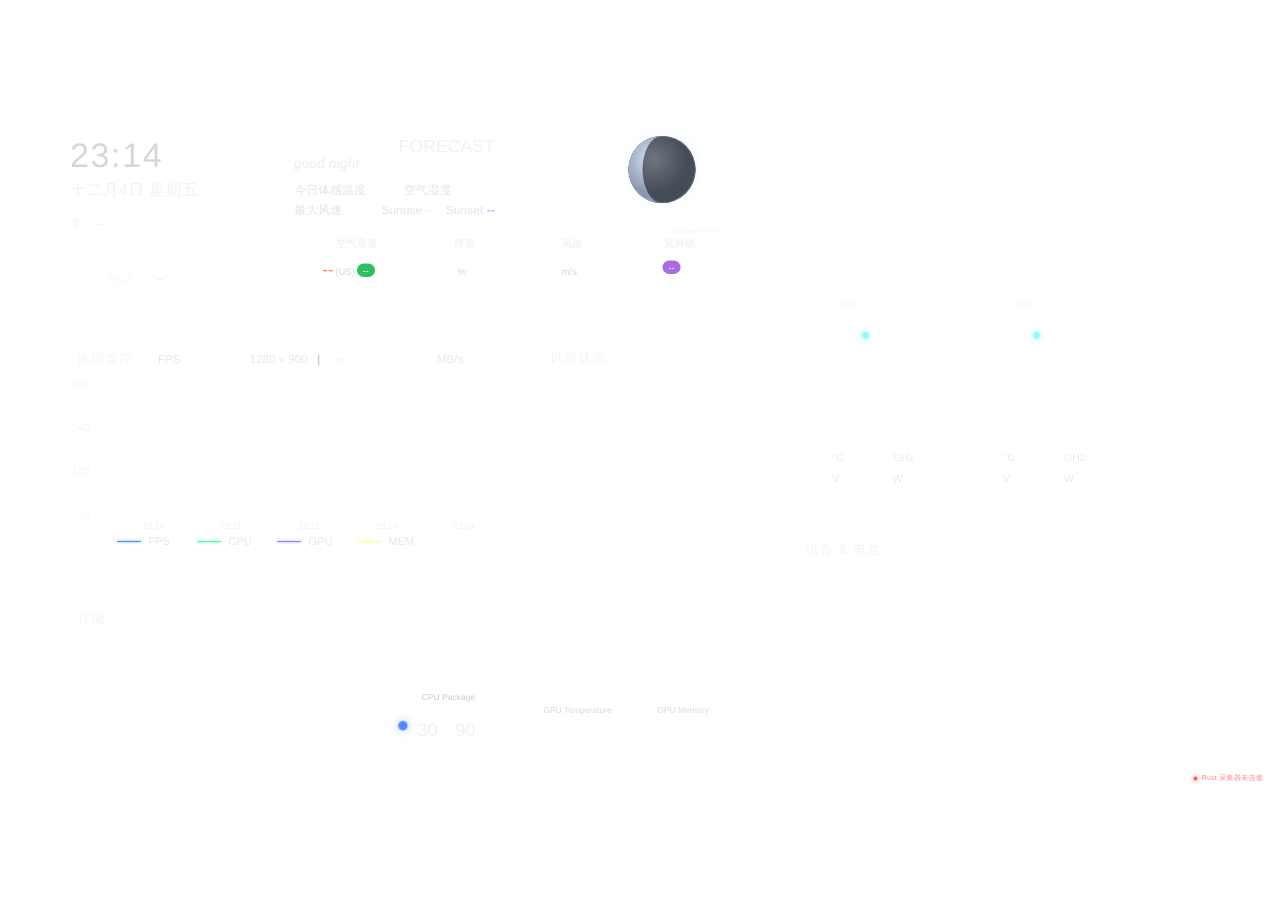
<file: ui/panel/index.html>
<!doctype html>
<html lang="zh-CN">
<head>
<meta charset="utf-8">
<meta name="viewport" content="width=device-width, initial-scale=1">
<title>硬件仪表盘</title>
<link rel="stylesheet" href="style.css">
</head>
<body>

<svg class="svg-defs" aria-hidden="true">
  <symbol id="i-cpu" viewBox="0 0 24 24"><path d="M7 5h10a2 2 0 0 1 2 2v10a2 2 0 0 1-2 2H7a2 2 0 0 1-2-2V7a2 2 0 0 1 2-2ZM9 2v3m6-3v3M9 19v3m6-3v3M2 9h3m-3 6h3m14-6h3m-3 6h3M9 9h6v6H9z" fill="none" stroke="currentColor" stroke-width="1.7" stroke-linecap="round" stroke-linejoin="round"/></symbol>
  <symbol id="i-gpu" viewBox="0 0 24 24"><path d="M4 5h16a2 2 0 0 1 2 2v10a2 2 0 0 1-2 2H4a2 2 0 0 1-2-2V7a2 2 0 0 1 2-2Zm4 4a3 3 0 1 0 0 6 3 3 0 0 0 0-6Zm8 0a3 3 0 1 0 0 6 3 3 0 0 0 0-6Z" fill="none" stroke="currentColor" stroke-width="1.7" stroke-linecap="round" stroke-linejoin="round"/></symbol>
  <symbol id="i-temp" viewBox="6 0 12 24"><path d="M10 14V5a2 2 0 0 1 4 0v9a4 4 0 1 1-4 0Zm2-3v6" fill="none" stroke="currentColor" stroke-width="1.7" stroke-linecap="round" stroke-linejoin="round"/></symbol>
  <symbol id="i-pulse" viewBox="6 0 12 24"><path d="M7 12h2l2-5 2 10 2-5h2" fill="none" stroke="currentColor" stroke-width="1.7" stroke-linecap="round" stroke-linejoin="round"/></symbol>
  <symbol id="i-bolt" viewBox="6 0 12 24"><path d="m13 3-5 10h4l-1 8 5-11h-4z" fill="none" stroke="currentColor" stroke-width="1.7" stroke-linecap="round" stroke-linejoin="round"/></symbol>
  <symbol id="i-gauge" viewBox="6 0 12 24"><path d="M7 16a5 5 0 1 1 10 0H7Zm5-2 2-3" fill="none" stroke="currentColor" stroke-width="1.7" stroke-linecap="round" stroke-linejoin="round"/></symbol>
  <symbol id="i-mouse" viewBox="0 0 24 24"><path d="M12 2a7 7 0 0 0-7 7v6a7 7 0 1 0 14 0V9a7 7 0 0 0-7-7Zm0 0v8m-7 0h14" fill="none" stroke="currentColor" stroke-width="1.7" stroke-linecap="round" stroke-linejoin="round"/></symbol>
  <symbol id="i-headset" viewBox="0 0 24 24"><path d="M4 14v-3a8 8 0 1 1 16 0v3M4 12h3a1 1 0 0 1 1 1v5H5a1 1 0 0 1-1-1Zm16 0h-3a1 1 0 0 0-1 1v5h3a1 1 0 0 0 1-1Z" fill="none" stroke="currentColor" stroke-width="1.7" stroke-linecap="round" stroke-linejoin="round"/></symbol>
  <symbol id="i-gamepad" viewBox="0 0 24 24"><path d="M7 6h10c3 0 5 4 5 8 0 3-1 4-3 3l-3-3H8l-3 3c-2 1-3 0-3-3 0-4 2-8 5-8Zm1 3v4m-2-2h4m6-1h.1m2 2h.1" fill="none" stroke="currentColor" stroke-width="1.7" stroke-linecap="round" stroke-linejoin="round"/></symbol>
  <symbol id="i-bluetooth" viewBox="0 0 24 24"><path d="M7 7l10 10-5 5V2l5 5L7 17" fill="none" stroke="currentColor" stroke-width="1.7" stroke-linecap="round" stroke-linejoin="round"/></symbol>
  <symbol id="i-usb-receiver" viewBox="0 0 24 24"><path d="M9 10V4h6v6m-8 0h10v10H7zM10 7h4m-3 10h2" fill="none" stroke="currentColor" stroke-width="1.7" stroke-linecap="round" stroke-linejoin="round"/></symbol>
  <symbol id="i-usb-interface" viewBox="0 0 24 24"><path d="M8 3v5m8-5v5M6 8h12v3a6 6 0 0 1-12 0V8Zm6 9v4" fill="none" stroke="currentColor" stroke-width="1.7" stroke-linecap="round" stroke-linejoin="round"/></symbol>
  <symbol id="i-keyboard" viewBox="0 0 24 24"><path d="M3 6h18v12H3zM6 9h1m3 0h1m3 0h1m3 0h1M6 12h1m3 0h1m3 0h1m3 0h1M8 15h8" fill="none" stroke="currentColor" stroke-width="1.7" stroke-linecap="round" stroke-linejoin="round"/></symbol>
  <symbol id="i-phone" viewBox="0 0 24 24"><path d="M7 3h10a1 1 0 0 1 1 1v16a1 1 0 0 1-1 1H7a1 1 0 0 1-1-1V4a1 1 0 0 1 1-1Zm4 15h2" fill="none" stroke="currentColor" stroke-width="1.7" stroke-linecap="round" stroke-linejoin="round"/></symbol>
  <symbol id="i-buds" viewBox="0 0 24 24"><path d="M6 12a4 4 0 1 1 4-4v8a2 2 0 1 1-4 0Zm12 0a4 4 0 1 0-4-4v8a2 2 0 1 0 4 0Z" fill="none" stroke="currentColor" stroke-width="1.7" stroke-linecap="round" stroke-linejoin="round"/></symbol>
  <symbol id="i-device" viewBox="0 0 24 24"><path d="M6 4h12a2 2 0 0 1 2 2v12a2 2 0 0 1-2 2H6a2 2 0 0 1-2-2V6a2 2 0 0 1 2-2Zm3 8h6m-3-3v6" fill="none" stroke="currentColor" stroke-width="1.7" stroke-linecap="round" stroke-linejoin="round"/></symbol>
  <symbol id="i-pin" viewBox="0 0 24 28"><path d="M12 24s7-8 7-14A7 7 0 0 0 5 10c0 6 7 14 7 14Zm0-17a3 3 0 1 0 0 6 3 3 0 0 0 0-6Z" fill="none" stroke="currentColor" stroke-width="1.7" stroke-linecap="round" stroke-linejoin="round"/></symbol>
  <symbol id="i-leaf" viewBox="0 0 24 24"><path d="M5 19c0-9 4-14 15-14 0 12-4 16-11 14m-4 2 9-9" fill="none" stroke="currentColor" stroke-width="1.7" stroke-linecap="round" stroke-linejoin="round"/></symbol>
  <symbol id="i-drop" viewBox="0 0 24 24"><path d="M12 3s-6 7-6 11a6 6 0 0 0 12 0c0-4-6-11-6-11Zm-2 12a2 2 0 0 0 2 2" fill="none" stroke="currentColor" stroke-width="1.7" stroke-linecap="round" stroke-linejoin="round"/></symbol>
  <symbol id="i-wind" viewBox="0 0 24 24"><path d="M3 8h11a2 2 0 1 0-2-2m-8 6h15a2 2 0 1 1-2 2M4 16h7a2 2 0 1 1-2 2" fill="none" stroke="currentColor" stroke-width="1.7" stroke-linecap="round" stroke-linejoin="round"/></symbol>
  <symbol id="i-sun" viewBox="0 0 24 24"><path d="M12 8a4 4 0 1 0 0 8 4 4 0 0 0 0-8ZM12 2v3m0 14v3M2 12h3m14 0h3M5 5l2 2m10 10 2 2M5 19l2-2M17 7l2-2" fill="none" stroke="currentColor" stroke-width="1.7" stroke-linecap="round" stroke-linejoin="round"/></symbol>
  <symbol id="i-disk" viewBox="0 0 40 28"><path d="M7 19 11 7h18l4 12v3H7zm0-3h26m-20 3h2m3 0h2" fill="none" stroke="currentColor" stroke-width="1.7" stroke-linecap="round" stroke-linejoin="round"/></symbol>
  <symbol id="i-fan" viewBox="0 0 40 40"><path d="M20 16c-2-8 2-12 7-10 4 2 3 8-1 12m-2 2c8-2 12 2 10 7-2 4-8 3-12-1m-2-2c2 8-2 12-7 10-4-2-3-8 1-12m2-2C8 22 4 18 6 13c2-4 8-3 12 1m2 2a4 4 0 1 0 0 8 4 4 0 0 0 0-8Z" fill="none" stroke="currentColor" stroke-width="1.7" stroke-linecap="round" stroke-linejoin="round"/></symbol>
</svg>

<div id="stage">

  <main id="overlay">

    <!-- ============ 时间 ============ -->
    <section class="card card-a">
      <div class="clock" id="clock">08:24</div>
      <div class="date" id="date">十月29日 星期四</div>
      <div class="loc">
        <svg class="ic-pin" viewBox="0 0 24 24"><use href="#i-pin"/></svg>
        <span id="wloc">--</span>
      </div>
      <div class="wnow">
        <img class="ic-cloud" id="wicon" alt="" hidden>
        <span class="wtemp"><span id="wtemp">--</span><em>°</em>C</span>
      </div>
      <div class="wrange"><span id="wmin">--</span>°/<i></i><span id="wmax">--</span>°</div>
      <div class="whaze" id="whaze">--</div>
    </section>

    <!-- ============ 天气 ============ -->
    <section class="card card-b">
      <div class="wtitle"><b>WEATHER</b><i>FORECAST</i></div>
      <div class="wslogan"><span class="good" id="wslogan">good day</span><span class="evo" id="wuser">EVO</span></div>
      <div class="wline1">今日体感温度 <b><span id="wfeels">--</span>°C</b><span class="gap"></span>空气湿度 <b><span id="whum">--</span>%</b></div>
      <div class="wline2">最大风速 <b><span id="wwindmax">--</span><span class="u">m/s</span></b><span class="gap"></span>Sunrise <b class="am" id="wsunrise">--</b><span class="gap"></span>Sunset <b class="pm" id="wsunset">--</b></div>

      <div class="wstrip">
        <div class="wcell">
          <div class="whead"><svg class="wico leaf" viewBox="0 0 24 24"><use href="#i-leaf"/></svg><span>空气质量</span></div>
          <div class="wval"><b class="orange" id="waqi">--</b><i>(US)</i><span class="pill green" id="waqi-pill">--</span></div>
        </div>
        <div class="wcell">
          <div class="whead"><svg class="wico drop" viewBox="0 0 24 24"><use href="#i-drop"/></svg><span>降雨</span></div>
          <div class="wval"><b id="wrain">--</b><i>%</i></div>
        </div>
        <div class="wcell">
          <div class="whead"><svg class="wico wind" viewBox="0 0 24 24"><use href="#i-wind"/></svg><span>风速</span></div>
          <div class="wval"><b id="wwind">--</b><i>m/s</i></div>
        </div>
        <div class="wcell">
          <div class="whead"><svg class="wico sun" viewBox="0 0 24 24"><use href="#i-sun"/></svg><span>紫外线</span></div>
          <div class="wval"><span class="pill purple" id="wuv-pill">--</span></div>
        </div>
      </div>

      <span class="weather-credit">Open-Meteo · CAMS</span>
      <div class="orb" id="orb">
        <svg viewBox="0 0 100 100">
          <defs>
            <radialGradient id="gHaloSun" cx="50%" cy="50%" r="50%">
              <stop offset="52%" stop-color="#ffcf6a" stop-opacity=".46"/>
              <stop offset="78%" stop-color="#ffb84d" stop-opacity=".16"/>
              <stop offset="100%" stop-color="#ffb84d" stop-opacity="0"/>
            </radialGradient>
            <radialGradient id="gHaloMoon" cx="50%" cy="50%" r="50%">
              <stop offset="56%" stop-color="#bcd4ff" stop-opacity=".15"/>
              <stop offset="100%" stop-color="#bcd4ff" stop-opacity="0"/>
            </radialGradient>
            <radialGradient id="panelSun" cx="35%" cy="32%">
              <stop stop-color="#fff8c7"/><stop offset="1" stop-color="#e9a54b"/>
            </radialGradient>
            <radialGradient id="panelMoon" cx="38%" cy="35%">
              <stop stop-color="#e0e9fa"/><stop offset="1" stop-color="#8998b1"/>
            </radialGradient>
            <mask id="moonMask" maskUnits="userSpaceOnUse" x="0" y="0" width="100" height="100">
              <path id="moon-lit-mask" d="" fill="#ffffff"/>
            </mask>
            <!-- 暗面遮罩：白底挖掉亮面，只留暗面区域，用来盖一层半透明黑 -->
            <mask id="moonDarkMask" maskUnits="userSpaceOnUse" x="0" y="0" width="100" height="100">
              <rect x="0" y="0" width="100" height="100" fill="#ffffff"/>
              <path id="moon-dark-hole" d="" fill="#000000"/>
            </mask>
          </defs>
          <circle class="orb-halo" cx="50" cy="50" r="54" fill="url(#gHaloSun)"/>
          <g class="orb-sun">
            <circle cx="50" cy="50" r="42" fill="url(#panelSun)"/>
          </g>
          <g class="orb-moon" style="display:none">
            <circle cx="50" cy="50" r="42" fill="#1e242d"/>
            <!-- 完整月面：暗面也能看到纹理，只是被下面那层压暗 -->
            <circle cx="50" cy="50" r="42" fill="url(#panelMoon)"/>
            <!-- 暗面压暗：只在亮面之外的区域盖一层半透明黑 -->
            <circle cx="50" cy="50" r="42" fill="#000000" fill-opacity="0.5" mask="url(#moonDarkMask)"/>
            <circle cx="50" cy="50" r="42" fill="none" stroke="#ffffff" stroke-opacity=".12" stroke-width="3"/>
          </g>
        </svg>
      </div>
    </section>

    <!-- ============ CPU / GPU ============ -->
    <section class="card card-c">
      <div class="half half-cpu">
        <div class="head">
          <div class="chip-box"><svg class="ic-chip" viewBox="0 0 24 24"><use href="#i-cpu"/></svg></div>
          <div class="head-txt"><h1>CPU</h1><p id="cpu-name">AMD Ryzen7<br>9800X3D</p></div>
        </div>
        <div class="ring">
          <svg viewBox="0 0 200 200">
            <circle class="ring-track" cx="100" cy="100" r="90"/>
            <circle class="ring-value" id="cpu-ring" cx="100" cy="100" r="90"/>
          </svg>
          <div class="ring-txt"><b id="cpu-load">--</b><i>%</i></div>
        </div>
        <div class="stats">
          <div class="stat"><svg class="ic" viewBox="6 0 12 24"><use href="#i-temp" x="6" width="12" height="24"/></svg><b id="cpu-temp">--</b><i>°C</i></div>
          <div class="stat"><svg class="ic ic-lg" viewBox="6 0 12 24"><use href="#i-pulse" x="6" width="12" height="24"/></svg><b id="cpu-clock">--</b><i>GHz</i></div>
          <div class="stat"><svg class="ic" viewBox="6 0 12 24"><use href="#i-bolt" x="6" width="12" height="24"/></svg><b id="cpu-volt">--</b><i>V</i></div>
          <div class="stat"><svg class="ic ic-lg" viewBox="6 0 12 24"><use href="#i-gauge" x="6" width="12" height="24"/></svg><b id="cpu-power">--</b><i>W</i></div>
        </div>
      </div>

      <div class="cg-divider"></div>

      <div class="half half-gpu">
        <div class="head">
          <div class="chip-box"><svg class="ic-chip" viewBox="0 0 24 24"><use href="#i-gpu"/></svg></div>
          <div class="head-txt"><h1>GPU</h1><p id="gpu-name">NVIDIA GeForce<br>RTX 5080</p></div>
        </div>
        <div class="ring">
          <svg viewBox="0 0 200 200">
            <circle class="ring-track" cx="100" cy="100" r="90"/>
            <circle class="ring-value" id="gpu-ring" cx="100" cy="100" r="90"/>
          </svg>
          <div class="ring-txt"><b id="gpu-load">--</b><i>%</i></div>
        </div>
        <div class="stats">
          <div class="stat"><svg class="ic" viewBox="6 0 12 24"><use href="#i-temp" x="6" width="12" height="24"/></svg><b id="gpu-temp">--</b><i>°C</i></div>
          <div class="stat"><svg class="ic ic-lg" viewBox="6 0 12 24"><use href="#i-pulse" x="6" width="12" height="24"/></svg><b id="gpu-clock">--</b><i>GHz</i></div>
          <div class="stat"><svg class="ic" viewBox="6 0 12 24"><use href="#i-bolt" x="6" width="12" height="24"/></svg><b id="gpu-volt">--</b><i>V</i></div>
          <div class="stat"><svg class="ic ic-lg" viewBox="6 0 12 24"><use href="#i-gauge" x="6" width="12" height="24"/></svg><b id="gpu-power">--</b><i>W</i></div>
        </div>
      </div>
    </section>

    <!-- ============ 设备电量 ============ -->
    <section class="card card-d">
      <h2 class="title">设备 &amp; 电量</h2>
      <span class="dev-src" id="dev-src"></span>

      <!-- 样式一：列表 -->
      <div class="dev-list" id="device-list"></div>
      <div class="dev-scroll-controls" id="device-scroll-controls" hidden>
        <button type="button" aria-label="上一组设备" title="上一组设备">
          <svg viewBox="0 0 24 24" aria-hidden="true"><path d="m6 15 6-6 6 6"/></svg>
        </button>
        <button type="button" aria-label="下一组设备" title="下一组设备">
          <svg viewBox="0 0 24 24" aria-hidden="true"><path d="m6 9 6 6 6-6"/></svg>
        </button>
      </div>

      <!-- 样式二：圆环（只显示第一台设备） -->
      <div class="dev-ring" id="dev-ring">
        <div class="dr-type" id="dr-type">通用设备</div>
        <div class="dr-name" id="dr-name">--</div>
        <div class="dr-pct" id="dr-pct">--</div>
        <div class="dr-status" id="dr-status">
          <img class="dr-bolt" id="dr-bolt" src="icons/bolt.svg" alt="">
          <span id="dr-status-text">在线</span>
        </div>
        <div class="dr-time" id="dr-time">电量更新时间：无</div>

        <div class="dr-ring" id="dr-ring-box">
          <!-- iOS 式进度环：底层固定轨道 + 上层按电量走的弧 -->
          <svg class="dr-ring-svg" viewBox="0 0 227 227" aria-hidden="true">
            <circle class="dr-ring-track" cx="113.5" cy="113.5" r="104.7"></circle>
            <circle class="dr-ring-bar" id="dr-ring-bar" cx="113.5" cy="113.5" r="104.7"></circle>
          </svg>
          <svg class="dr-ico" id="dr-ico" viewBox="0 0 24 24">
            <use id="dr-ico-use" href="#i-device"></use>
          </svg>
        </div>
      </div>
    </section>

    <!-- ============ 性能监控 ============ -->
    <section class="card card-e">
      <h2 class="title">性能监控</h2>
      <div class="meta meta-aida">
        <span class="m1">FPS<b id="fps">--</b></span>
        <span class="m2" id="resolution">--</span>
        <span class="m3">|</span>
        <span class="m4" id="refresh">--</span>
        <span class="m5"><b id="netval">--</b><i>MB/s</i></span>
      </div>
      <div class="meta meta-hw">
        <span class="m1">FPS<b id="fps-hw">--</b></span>
        <span class="m1l"><b id="fps1l-hw">--</b><em>（1% L）</em></span>
        <span class="m3">|</span>
        <span class="mft"><b id="ft-hw">--</b><i>ms</i></span>
        <span class="m5"><b id="netval-hw">--</b><i>MB/s</i></span>
      </div>
      <div class="plot"><canvas id="chart"></canvas></div>
      <div class="legend">
        <span><i style="--c:#488ff5"></i>FPS</span>
        <span><i style="--c:#3dffa2"></i>CPU</span>
        <span><i style="--c:#9D7DFB"></i>GPU</span>
        <span><i style="--c:#FFFE91"></i>MEM</span>
      </div>
    </section>

    <!-- ============ 风扇状态 ============ -->
    <section class="card card-f">
      <h2 class="title">风扇状态</h2>
      <div class="fan-list">
        <div class="fan-row" hidden>
          <div class="fan-ico"><svg viewBox="0 0 40 40"><use href="#i-fan"/></svg><img class="fan-img" alt=""></div>
          <div class="fan-body">
            <div class="fan-top"><span id="fan-name-1">FCPU</span><b><em id="fan-cpu">--</em></b><u>RPM</u></div>
            <div class="bar"><i id="fan-cpu-bar"></i></div>
          </div>
        </div>
        <div class="fan-row" hidden>
          <div class="fan-ico"><svg viewBox="0 0 40 40"><use href="#i-fan"/></svg><img class="fan-img" alt=""></div>
          <div class="fan-body">
            <div class="fan-top"><span id="fan-name-2">FAIOPUMP</span><b><em id="fan-aio">--</em></b><u>RPM</u></div>
            <div class="bar"><i id="fan-aio-bar"></i></div>
          </div>
        </div>
        <div class="fan-row" hidden>
          <div class="fan-ico"><svg viewBox="0 0 40 40"><use href="#i-fan"/></svg><img class="fan-img" alt=""></div>
          <div class="fan-body">
            <div class="fan-top"><span id="fan-name-3"></span><b><em id="fan-opt">--</em></b><u>RPM</u></div>
            <div class="bar"><i id="fan-opt-bar"></i></div>
          </div>
        </div>
        <div class="fan-row" hidden>
          <div class="fan-ico"><svg viewBox="0 0 40 40"><use href="#i-fan"/></svg><img class="fan-img" alt=""></div>
          <div class="fan-body">
            <div class="fan-top"><span id="fan-name-4"></span><b><em id="fan-1">--</em></b><u>RPM</u></div>
            <div class="bar"><i id="fan-1-bar"></i></div>
          </div>
        </div>
        <div class="fan-row" hidden>
          <div class="fan-ico"><svg viewBox="0 0 40 40"><use href="#i-fan"/></svg><img class="fan-img" alt=""></div>
          <div class="fan-body">
            <div class="fan-top"><span id="fan-name-5"></span><b><em id="fan-2">--</em></b><u>RPM</u></div>
            <div class="bar"><i id="fan-2-bar"></i></div>
          </div>
        </div>
      </div>
    </section>

    <!-- ============ 存储 ============ -->
    <section class="card card-g">
      <h2 class="title">存储</h2>
      <div class="store-list" id="store-list"></div>
      <template id="store-row-template">
        <div class="store-row">
          <svg class="disk-ico" viewBox="0 0 40 32"><use href="#i-disk"/></svg>
          <div class="store-body">
            <div class="store-line"><span></span><b></b></div>
            <div class="store-size"></div>
            <div class="bar"><i></i></div>
          </div>
        </div>
      </template>
    </section>

    <!-- ============ 温度 ============ -->
    <section class="card card-h">
      <div class="pkg">
        <svg class="arc" viewBox="0 0 300 300">
          <circle class="arc-track" cx="150" cy="150" r="122"/>
          <circle class="arc-value" id="pkg-arc" cx="150" cy="150" r="122"/>
        </svg>
        <div class="pkg-txt">
          <div class="pkg-num"><b id="pkg-temp">--</b><i>°C</i></div>
          <div class="pkg-cap" id="pkg-cap">CPU Package</div>
        </div>
        <div class="pkg-range"><span>30</span><span>90</span></div>
      </div>
      <div class="mini mini-1">
        <div class="mini-num"><b><em id="gpu-hot">--</em><i>°C</i></b></div>
        <div class="mini-cap">GPU Temperature</div>
      </div>
      <div class="mini mini-2">
        <div class="mini-num"><b><em id="gpu-mem">--</em><i>°C</i></b></div>
        <div class="mini-cap" id="gpu-mem-cap">GPU Memory</div>
      </div>
    </section>


    <!-- ============ 横屏：WiFi / 音量 / 电量 组件 ============ -->
    <div class="wifi-panel">
      <svg class="wifi-svg" viewBox="0 0 120 120">
        <!-- 音量弧：220°，从 200° 经顶部到 340°，两端垂在下方 -->
        <path class="vol-track" d="M 13.2 87 A 54 54 0 1 1 106.8 87"/>
        <path class="vol-fill" id="vol-arc" d="M 13.2 87 A 54 54 0 1 1 106.8 87"/>

        <!-- 电量 4 点：补全圆的下半部 -->
        <circle class="bat-dot" data-i="0" cx="30.6" cy="105.3" r="6"/>
        <circle class="bat-dot" data-i="1" cx="49.7" cy="113.0" r="6"/>
        <circle class="bat-dot" data-i="2" cx="70.3" cy="113.0" r="6"/>
        <circle class="bat-dot" data-i="3" cx="89.4" cy="105.3" r="6"/>

        <!-- WiFi：圆心居中，2 段弧 + 底点（放大到和参考图一致） -->
        <g class="wifi-sig" transform="translate(31 42)">
          <circle class="sig-dot" data-i="0" cx="29" cy="34" r="4.6"/>
          <path class="sig-bar" data-i="1" d="M 12 23 A 24 24 0 0 1 46 23"/>
          <path class="sig-bar" data-i="2" d="M 2 13 A 38 38 0 0 1 56 13"/>
        </g>
      </svg>
    </div>


    <!-- ============ 竖屏：APP dock（上）+ 游戏 dock（下） ============ -->
    <div id="desktop-app-frame" class="desktop-dock-frame" aria-hidden="true"></div>
    <div id="desktop-game-frame" class="desktop-dock-frame" aria-hidden="true"></div>
    <div class="dock-app" id="dockApp" hidden></div>
    <div class="dock-title" id="dockTitle" hidden>游戏 &amp; 快捷启动</div>
    <div class="dock-game" id="dockGame" hidden></div>
    <div class="dock" id="dock" hidden></div>
    <!-- ============ 横屏：音乐播放器 ============ -->

  </main>

  <div id="status"><i></i><span id="status-text">Rust 采集器未连接</span></div>
</div>

<script src="shortcut-dock.js"></script>
<script src="rust-sensors.js"></script>
<script src="weather.js"></script>
<script src="app.js"></script>
</body>
</html>
</file>
<file: ui/panel/style.css>
:root {
  --ink: #ffffff;
  --soft: #e6e9ee;
  --muted: #b9bec9;
  --dim: #8f96a3;
  --cyan: #8afdff;
  --blue: #4e8aff;
  --num: "Segoe UI", "Microsoft YaHei UI", sans-serif;
  --ttl: "Segoe UI", "Microsoft YaHei UI", sans-serif;
}

* { box-sizing: border-box; }

html, body {
  margin: 0;
  width: 100%;
  height: 100%;
  overflow: hidden;
  background: transparent;
  color: var(--ink);
  font-family: var(--num);
  -webkit-font-smoothing: antialiased;
  text-rendering: geometricPrecision;
  user-select: none;
  cursor: auto;
}

body { position: relative; }

.svg-defs { position: absolute; width: 0; height: 0; overflow: hidden; }

#stage {
  position: absolute;
  left: 0;
  top: 0;
  width: 1440px;
  height: 2560px;
  overflow: hidden;
  transform-origin: top left;
  background: transparent;
}

#overlay { position: absolute; inset: 0; }

.card { position: absolute; }

/* 所有文本都用 line-height:1 绝对定位，top 已按字形上沿校准 */
.card > *, .card div, .card span, .card b, .card p, .card h1, .card h2 {
  margin: 0;
  font-weight: 400;
  line-height: 1;
  white-space: nowrap;
}

.title {
  position: absolute;
  font-family: var(--ttl);
  font-weight: 600;
  letter-spacing: 1.9px;
  color: #f2f4f7;
}

/* ---------------- 卡片坐标 ---------------- */
.card-a { left: 40px;  top: 60px;   width: 366px; height: 370px; }
.card-b { left: 460px; top: 60px;   width: 940px; height: 370px; }
.card-c { left: 40px;  top: 502px;  width: 655px; height: 473px; }
.card-d { left: 754px; top: 502px;  width: 646px; height: 473px; }
.card-e { left: 40px;  top: 1047px; width: 904px; height: 448px; }
.card-f { left: 974px; top: 1047px; width: 426px; height: 448px; }
.card-g { left: 40px;  top: 1525px; width: 556px; height: 347px; }
.card-h { left: 635px; top: 1525px; width: 765px; height: 347px; }

/* =========================================================
   横屏：音乐播放器（仅 body.landscape 显示）
   坐标来自横屏蒙版：1573, 47  656×268
   ========================================================= */
/* 左侧：专辑封面容器（未播放时放音乐图标） */
/* 右侧文字区 */
/* 标题：限宽到进度条一半，超出换行 */
/* 6 个频谱柱：静止是小圆点，有声时向上拉伸成竖条 */
/* 艺术家：比标题小两号 */
/* 进度条：厚度 7px，底边 187 → 与时间轴(192) 间距 5px（比原来多 1px）
 * 卡片坐标 top=210，时间轴仍固定在 222 */
/* 时间轴：固定在进度条下方，未播放时隐藏 */
/* =========================================================
   横屏专属：WiFi / 音量 / 电量 组件 + 右侧 dock
   ========================================================= */
.wifi-panel { position: absolute; left: 2348.97px; top: 97.97px; width: 120px; height: 120px; display: none; }
.dock { position: absolute; left: 2321px; top: 417px; width: 164px; height: 642px; display: none; z-index: 10; }

body.landscape .wifi-panel { display: block; }
body.landscape .dock { display: flex; flex-direction: column; align-items: center; justify-content: center; gap: 34px; }

/* 整个组件是一张 SVG，半圆、4 个点、WiFi 都在同一个坐标系里 */
.wifi-svg { width: 120px; height: 120px; display: block; overflow: visible; }

/* 音量：220° 圆弧，线宽加粗到 10 */
.vol-track, .vol-fill {
  fill: none;
  stroke: #ffffff;
  stroke-width: 9;
  stroke-linecap: round;
}
.vol-track { opacity: .4; }
.vol-fill { stroke-dasharray: 0 400; transition: stroke-dasharray .35s ease; }

/* 电量 4 点：沿圆周分布 */
.bat-dot {
  fill: #ffffff; opacity: .4;
  transition: opacity .25s;
}
.bat-dot.on { opacity: 1; }

/* WiFi：圆心居中，弧加粗 */
.sig-bar {
  fill: none; stroke: #ffffff; stroke-width: 6; stroke-linecap: round;
  opacity: .4; transition: opacity .25s;
}
.sig-dot { fill: #ffffff; opacity: .4; transition: opacity .25s; }
.sig-bar.on, .sig-dot.on { opacity: 1; }

/* dock 图标 */
.dock button {
  width: 116px; height: 116px;
  padding: 0; border: none; background: none;
  border-radius: 26px;
  cursor: pointer;
  transition: transform .16s ease, filter .16s ease;
}
.dock button img { width: 100%; height: 100%; display: block; border-radius: 26px; }
.dock button:hover { transform: scale(1.07); filter: brightness(1.12); }
.dock button:active { transform: scale(.97); }

/* =========================================================
   横屏布局（2560×1440）— 尺寸与竖屏基本一致，只是重新排列
   坐标来自「横屏不透明度蒙版.png」的连通域分析
   ========================================================= */
/* 横屏舞台基准尺寸 */
body.landscape #stage { width: 2560px; height: 1440px; }

body.landscape .card-a { left: 101px;  top: 45px; }
body.landscape .card-b { left: 549px;  top: 44px; }
body.landscape .card-c { left: 1573px; top: 373px; }
body.landscape .card-d { left: 1572px; top: 878px; }
body.landscape .card-e { left: 101px;  top: 486px; }
body.landscape .card-f { left: 1063px; top: 485px; height: 530px; }
body.landscape .card-g { left: 101px;  top: 1005px; }
body.landscape .card-h { left: 724px;  top: 1004px; }

/* 横屏 CPU/GPU 卡：去掉「CPU」「GPU」小标题，名称和图标同一行 */
body.landscape .card-c .head-txt h1 { display: none; }
body.landscape .card-c .head-txt p { top: 2px; }
body.landscape .card-c .ring { top: 108px; }   /* 只上移，大小和竖屏一致 */
body.landscape .card-c .stats { top: 350px; }

/* =========================================================
   A 时间
   ========================================================= */
.clock {
  position: absolute;
  left: 39px; top: 51px;
  font-size: 68px;
  letter-spacing: 3.3px;
  color: #d5d7db;
}
.date {
  position: absolute;
  left: 40px; top: 138px;
  font-size: 31px;
  letter-spacing: 1.4px;
  color: #eef1f5;
}
.loc {
  position: absolute;
  left: 39px; top: 207px;
  display: flex;
  align-items: center;   /* 图标与地址文字垂直居中对齐 */
}
.ic-pin {
  width: 24px; height: 28px;
  flex: none;
  margin-right: 27px;
  color: #eef1f5;      /* symbol 里用 currentColor 填水滴 */
  fill: none;
  stroke: #eef1f5;
  stroke-width: 1.7;
  stroke-linejoin: round;
}
.loc span {
  font-size: 26px;
  letter-spacing: .7px;
  line-height: 1;
  color: #f3f5f8;
}

.wnow { position: absolute; left: 21px; top: 274px; }
.ic-cloud {
  /* .wnow 在卡片内 (21,274)，这里再偏 (9,8) → 图标落在卡片 (30,282)，
     即 2560×1440 画布上的 (131,327)，尺寸严格 54×54。
     天气图标由应用内置 */
  position: absolute;
  left: 9px; top: 8px;
  width: 54px; height: 54px;
  display: block;
}
/* display:block 会盖掉 hidden 的默认样式，这里补回来 */
.ic-cloud[hidden] { display: none; }
/* 图标下方原本有一条 45×3 的装饰横线，晴天看着像"太阳下面多一条杠"，去掉 */
.wtemp {
  position: absolute;
  left: 81px; top: 0;
  font-size: 41px;
  letter-spacing: 2.6px;
  color: #ffffff;
}
.wtemp em {
  font-style: normal;
  font-size: 27px;
  position: relative;
  top: -15px;
  left: 0;
}
.wrange {
  position: absolute;
  left: 101px; top: 323px;
  font-size: 23px;
  letter-spacing: 0;
  color: #f0f2f5;
}
.wrange i { display: inline-block; width: 5px; }
.whaze {
  position: absolute;
  left: 212px; top: 323px;
  font-size: 20px;
  letter-spacing: .6px;
  color: #e4e7ec;
}

/* =========================================================
   B 天气
   ========================================================= */
.wtitle {
  position: absolute;
  left: 38px; top: 47px;
  font-size: 40px;
  letter-spacing: .2px;
  color: #ffffff;
}
/* 600 现在走浏览器合成加粗（项目里只有 Medium 一个字重），
   在苹方上会比原来的真 Semibold 粗一圈，所以用 500 命中真字体 */
.wtitle b { font-family: var(--ttl); font-weight: 500; }
.wtitle i { font-style: normal; font-weight: 400; font-size: 35px; color: #eef1f5; margin-left: 12px; }

.wslogan {
  position: absolute;
  left: 39px; top: 90px;
  font-size: 27px;
  color: #e9ecf1;
}
.wslogan .good { font-style: italic; letter-spacing: .5px; }
.wslogan .evo { margin-left: 12px; font-style: italic; letter-spacing: 2px; }

.wline1 {
  position: absolute;
  left: 40px; top: 145px;
  font-size: 23.5px;
  letter-spacing: .3px;
  color: #dfe3ea;
}
.wline1 b { color: #ffffff; font-weight: 400; }
.wline1 .gap { display: inline-block; width: 26px; }

.wline2 {
  position: absolute;
  left: 40px; top: 185px;
  font-size: 23.5px;
  letter-spacing: .3px;
  color: #dfe3ea;
}
.wline2 b { color: #ffffff; font-weight: 400; }
.wline2 b.am { color: #f6e2b4; }
.wline2 b.pm { color: #8b8bff; }
.wline2 .u { font-size: 19px; }
.wline2 .gap { display: inline-block; width: 24px; }

/* 底部四格 */
.wstrip {
  position: absolute;
  left: 40px; top: 236px;
  width: 862px; height: 113px;
  border-radius: 24px;
  border: 1px solid rgba(255, 255, 255, .10);
  background: rgba(255, 255, 255, .045);
  display: flex;
  overflow: hidden;
}
.wcell {
  position: relative;
  flex: 1 1 0;
  padding: 14px 0 0 0;
  display: flex;
  flex-direction: column;
  align-items: center;
}
.wcell + .wcell { border-left: 1px solid rgba(255, 255, 255, .10); }
.whead { display: flex; align-items: center; height: 24px; }
.wico { width: 24px; height: 24px; flex: none; margin-right: 10px; fill: none; stroke-width: 1.7; stroke-linecap: round; stroke-linejoin: round; }
.wico.leaf { stroke: #58d68a; }
.wico.drop { stroke: #4fb8f5; }
.wico.wind { stroke: #e6ebf2; }
.wico.sun  { stroke: #f5c94b; }
.whead span { font-size: 21px; color: #e9edf3; }
/* 参数整体居中，字号比原来大 2 号。
   用 padding-top 而不是 margin-top：flex 列容器里 margin 会被忽略，
   padding 才会真正把数值往下推 */
.wval {
  position: static;
  padding-top: 22px;
  line-height: 1;
  display: flex;
  align-items: flex-end;
  justify-content: center;
}
.wval b { font-size: 33px; line-height: 1; letter-spacing: .5px; color: #ffffff; }
.wval b.orange { color: #ff7a5c; }
.wval b.blue { color: #4fb8f5; }
.wval i { font-style: normal; font-size: 19px; line-height: 1; color: #cfd5de; margin: 0 4px 1px 3px; }
.pill {
  display: inline-flex;
  align-items: center;
  justify-content: center;
  height: 27px;
  padding: 0 12px;
  margin: 0 0 3px 8px;
  border-radius: 14px;
  font-size: 18px;
  line-height: 1;
  vertical-align: middle;
  color: #ffffff;
}
.pill.green  { background: #2fbf62; }
.pill.purple { background: #a86ce0; margin-left: 0; }
.pill.orange { background: #e8894a; }

/* 右上角的球体：白天是太阳，晚上换成带月相的月亮（SVG 绘制） */
.orb { position: absolute; left: 695px; top: 35px; width: 160px; height: 160px; }
.orb svg { width: 100%; height: 100%; display: block; overflow: visible; }

/* =========================================================
   C CPU / GPU
   ========================================================= */
.card-c .half { position: absolute; top: 0; width: 327px; height: 473px; }
.half-cpu { left: 0; }
.half-gpu { left: 342px; }
.cg-divider {
  position: absolute;
  left: 340px; top: 56px;
  width: 1px; height: 366px;
  background: rgba(255, 255, 255, .13);
}

.head { position: absolute; left: 44px; top: 43px; height: 40px; }
.half-gpu .head { left: 57px; }
.chip-box {
  position: absolute;
  left: -6px; top: -1px;
  width: 50px; height: 50px;
  border-radius: 15px;
  border: 1px solid rgba(255, 255, 255, .07);
  background: rgba(255, 255, 255, .09);
}
.ic-chip {
  position: absolute;
  left: 3px; top: 4px;
  width: 43.5px; height: 43.5px;
  fill: none;
  stroke: #eef2f7;
  stroke-width: 1.35;
  stroke-linecap: round;
  stroke-linejoin: round;
}
.head-txt { position: absolute; left: 58px; top: 0; }
.head-txt h1 {
  position: absolute;
  left: -4.5px; top: -4.5px;
  font-family: var(--ttl);
  font-weight: 500;   /* 和 WEATHER 同一字重，不再比它粗 */
  font-size: 35px;
  letter-spacing: 2px;
  color: #ffffff;
}
.head-txt p {
  position: absolute;
  left: 2px; top: 43px;
  width: 212px;
  overflow: hidden;
  font-size: 16.5px;
  line-height: 20px;
  color: #f2f5fa;
}
/* GPU 侧标题字距更松（与参考图对齐） */
.half-gpu .head-txt h1 { left: 0; }
.half-gpu .head-txt p { left: 0; width: 166px; }

.ring {
  position: absolute;
  left: 62px; top: 147px;
  width: 192px; height: 192px;
}
.ring svg { width: 100%; height: 100%; overflow: visible; transform: rotate(-90deg); }
.ring-track { fill: none; stroke: rgba(255, 255, 255, .11); stroke-width: 14.6; }
.ring-value {
  fill: none;
  stroke: var(--cyan);
  stroke-width: 14.6;
  stroke-linecap: round;
  stroke-dasharray: 0 565.49px;
  filter: drop-shadow(0 0 8px rgba(110, 240, 255, .55));
}
.ring-txt {
  position: absolute;
  inset: 0;
  display: flex;
  align-items: center;
  justify-content: center;
}
.ring-txt { padding-left: 34px; padding-top: 4px; }
.ring-txt b {
  font-size: 46px;
  letter-spacing: .5px;
  color: #ffffff;
}
.ring-txt i { font-style: normal; font-size: 46px; color: #ffffff; margin-left: 8px; }

.stats {
  position: absolute;
  left: 51px; top: 382px;
  width: 262px;
  display: grid;
  grid-template-columns: 122px 140px;
  row-gap: 20px;
}
.stat { display: flex; align-items: center; height: 22px; }
.stat .ic {
  width: 10px; height: 20px;
  flex: none;
  margin-left: -1px;
  margin-right: 10px;
  fill: none;
  stroke: #e4e8ee;
  stroke-width: 2.1;
  stroke-linecap: round;
  stroke-linejoin: round;
}
/* 频率 / 功耗的图标放大一点；用 margin 补回宽度差，后面文字位置不变 */
.stat .ic-lg {
  width: 13px; height: 26px;
  margin-right: 7px;
}
.stat b { font-size: 24px; color: #ffffff; letter-spacing: 0; }
.stat i { font-style: normal; font-size: 21px; color: #e6eaf0; margin-left: 5px; }

/* =========================================================
   D 设备电量
   ========================================================= */
.card-d .title { left: 39px; top: 27.5px; font-size: 26.5px; }

/* 设备区自己的数据源提示：只在这块不健康时出现，和右下角那条 AIDA64 提示互不影响。
 * 左边缘对齐下面电量列的「--」（.dev-pct 在 right:136 处右锚，"--" 宽 25.2 →
 * 左边缘落在 484.8）。用 left 而不是 right，改文案长度也不会跑位。 */
.dev-src {
  position: absolute;
  left: 484.8px; top: 36px;
  font-size: 15px;
  letter-spacing: .04em;
  color: rgba(255, 255, 255, .42);
  opacity: 0;
  transition: opacity .3s;
  pointer-events: none;
  white-space: nowrap;
}
.dev-src.on { opacity: 1; }

.dev-list {
  position: absolute;
  left: 0; top: 47.5px;
  width: 646px; max-height: 426px;
  overflow-x: hidden;
  overflow-y: auto;
  overscroll-behavior: contain;
  scrollbar-width: none;
  touch-action: pan-y;
  user-select: none;
}
.dev-list::-webkit-scrollbar {
  display: none;
}
.dev-scroll-controls {
  position: absolute;
  top: 15px; right: 63px;
  display: flex;
  gap: 8px;
}
.dev-scroll-controls[hidden], body.devring .dev-scroll-controls { display: none; }
.dev-scroll-controls button {
  display: grid;
  place-items: center;
  width: 44px; height: 33px;
  padding: 0;
  color: #e8ecf4;
  background: rgba(255, 255, 255, .07);
  border: 1px solid rgba(255, 255, 255, .17);
  border-radius: 9px;
  cursor: pointer;
}
.dev-scroll-controls button:disabled {
  opacity: .35;
  cursor: default;
}
.dev-scroll-controls button:hover:not(:disabled) {
  background: rgba(255, 255, 255, .16);
}
.dev-scroll-controls svg {
  width: 22px; height: 22px;
  fill: none;
  stroke: currentColor;
  stroke-width: 2;
  stroke-linecap: round;
  stroke-linejoin: round;
}
.dev-list.can-scroll { cursor: grab; }
.dev-list.can-scroll.is-dragging { cursor: grabbing; }
.dev-row {
  position: relative;
  height: 71px;
  display: block;
}
/* 分隔线不贯穿整行：从名称左侧 101px 起，到卡片右边缘（对齐参考图 855→1399） */
.dev-row::after {
  content: "";
  position: absolute;
  left: 101px; right: 0; bottom: 0;
  height: 1px;
  background: rgba(255, 255, 255, .085);
}
.dev-row:last-child::after { display: none; }
.dev-row .ico {
  position: absolute;
  left: 48.5px; top: 23px;
  width: 33px; height: 33px;
  color: #eef2f7;      /* 未识别图标的描边用 currentColor */
  fill: #eef2f7;
  stroke: none;
  stroke-linecap: round;
  stroke-linejoin: round;
}
.dev-name {
  position: absolute;
  left: 109px; right: 200px; top: 31px;
  overflow: hidden;
  white-space: nowrap;
  text-overflow: ellipsis;
  font-size: 19.5px;
  letter-spacing: 1.1px;
  color: #ffffff;
}
.dev-pct {
  position: absolute;
  right: 136px; top: 29px;
  font-size: 20px;
  letter-spacing: .5px;
  color: #ffffff;
}
.dev-connection {
  position: absolute;
  right: 71px; top: 26px;
  width: 31px; height: 26px;
  color: #b9bfc9;
  text-align: center;
}
.dev-connection svg {
  width: 24px; height: 24px;
}
.battery {
  position: absolute;
  right: 71px; top: 30px;
  width: 31px; height: 17px;
  border: 2px solid #b9bfc9;
  border-radius: 5px;
  padding: 2px;
}
.battery::after {
  content: "";
  position: absolute;
  right: -5px; top: 4.5px;
  width: 3px; height: 6px;
  border-radius: 0 2px 2px 0;
  background: #b9bfc9;
}
.battery i { display: block; height: 100%; border-radius: 2px; background: #e8ecf2; }
.battery[hidden] { display: none; }
.dev-row.zero .dev-name { color: #ffffff; }
.dev-row.zero .dev-pct { color: #ffffff; }
/* 0% 的电池框和未识别设备保持同一个灰度 */
.dev-row.zero .battery { border-color: #b9bfc9; }
.dev-row.zero .battery::after { background: #b9bfc9; }
.dev-row.zero .battery i { display: none; }

/* 这一路 AIDA64 完全没返回数据：整行淡化，名称和电量都显示 "--"。
   电池框保持纯空框，和上方「有设备名但没电量」的 zero 状态一致（不再画 ×） */

/* 低电量（>0 且 ≤20%）：只把电池中间的填充条变红，边框和百分比数字保持原样 */
.dev-row.low .battery i { background: #ff453a; }

/* 充电中：填充条变绿 + 中间叠一个 iOS 原生闪电。
   放在 .low 之后，充电时优先级高于低电量红色 */
.battery .bolt { display: none; }
.dev-row.charging .battery i { background: #30d158; }
/* 充电且充满：薄荷青绿，和「在充电」的绿色区分开。放在 charging 之后覆盖它。
   拔掉充电器后 charging 类被移除，填充条自然回到默认的 #e8ecf2 白色 */
.dev-row.charging.full .battery i { background: #64ddba; }
/* 满电时外框和右侧小凸起也换成青绿 —— 内部和外框同色，看着是一整块色块。
   但 padding 那 2px 还留着缝，靠它勾出电池轮廓，否则 31×17 的实际尺寸下
   就只剩一个小绿方块、认不出是电池了。尺寸一个都没动。 */
.dev-row.charging.full .battery        { border-color: #64ddba; }
.dev-row.charging.full .battery::after { background: #64ddba; }
.dev-row.charging .battery .bolt {
  display: block;
  position: absolute;
  left: 50%; top: 50%;
  /* 电池 31×17、border 2px → 边框内侧正好 13px 高。
     闪电按 13px 走，上下尖端刚好抵住内边缘、不穿出外框。
     只锁高度让宽度按 1:1.56 的比例走，避免拉变形 */
  height: 13px; width: auto;
  transform: translate(-50%, -50%);
  z-index: 1;
  pointer-events: none;
}

/* =========================================================
   D-2 设备电量 · 圆环样式
   坐标来自 电池圆环组件.psd（画布 680×498，卡片 9,10 660×477）。
   等比缩放到实际卡片 646×473：k = 646/660 ≈ 0.9788
   卡内坐标 = (psd 坐标 - 9,10) × k
   ========================================================= */
.dev-ring { display: none; }

/* 切到圆环样式时隐藏列表，标题位置按新参考图走（字号不变） */
body.devring .dev-list { display: none; }
body.devring .dev-ring { display: block; }
body.devring .card-d .title { left: 43.3px; top: 45.1px; }

.dev-ring { position: absolute; inset: 0; }

/* 设备类型：耳机 / 鼠标 / 键盘 / 手柄 / 手机 / 通用设备 */
.dr-type {
  position: absolute;
  left: 50.6px; top: 118.2px;
  font-size: 45.6px;
  letter-spacing: .5px;
  color: #ffffff;
}

/* 设备名称：优先 renamedName，没有才用 name */
.dr-name {
  position: absolute;
  left: 52.9px; top: 175.8px;
  font-size: 31px;
  letter-spacing: .3px;
  color: #ffffff;
}

/* 电量百分比 */
.dr-pct {
  position: absolute;
  left: 52.5px; top: 243.4px;
  font-size: 65.6px;
  letter-spacing: .5px;
  color: #ffffff;
  font-variant-numeric: tabular-nums;
}

/* 状态行：⚡ + 在线 / 充电中 / 已休眠 */
.dr-status {
  position: absolute;
  left: 53.8px; top: 343.2px;
  display: flex;
  align-items: center;
  gap: 8.8px;
  font-size: 30.6px;
  letter-spacing: .5px;
  color: #ffffff;
}
/* 闪电只在充电时出现，复用列表样式那张 iOS bolt */
.dr-status .dr-bolt {
  display: none;
  height: 24.5px; width: auto;
  opacity: .85;
}
.dr-status.charging .dr-bolt { display: block; }

/* 电量更新时间 */
.dr-time {
  position: absolute;
  left: 53.6px; top: 397.2px;
  font-size: 20.4px;
  letter-spacing: .3px;
  color: #c2c7cf;
}

/* 右侧圆环：外径 227，环宽 17.6，底层轨道 + 上层进度弧（iOS 风格） */
/* 圆环容器：227×227，环宽 17.6（中线半径 = (227-17.6)/2 = 104.7） */
.dr-ring {
  position: absolute;
  left: 351.4px; top: 155.7px;
  width: 227px; height: 227px;
  display: flex;
  align-items: center;
  justify-content: center;
}
.dr-ring-svg {
  position: absolute;
  inset: 0;
  width: 100%; height: 100%;
  /* 让 0° 落在 12 点方向，顺时针增长 */
  transform: rotate(-90deg);
  overflow: visible;
}
/* 底层固定轨道：整圈，暗一档 */
.dr-ring-track {
  fill: none;
  stroke: rgba(255, 255, 255, .16);
  stroke-width: 17.6;
}
/* 上层真实进度：stroke-dasharray 由 JS 按电量设置，圆头端点 */
.dr-ring-bar {
  fill: none;
  stroke: #25a746;
  stroke-width: 17.6;
  stroke-linecap: round;
  /* 电量变化时平滑过渡，不会一秒跳一下 */
  transition: stroke-dasharray .45s cubic-bezier(.4, 0, .2, 1);
}
/* 满格：圆头会在起点叠出一个凸起，改成平头让整圈严丝合缝 */
.dr-ring-bar.full { stroke-linecap: butt; }
/* 环内图标：跟着设备类型走，未识别用 i-device */
.dr-ico {
  width: 80px; height: 80px;
  color: #f9f9f9;
  fill: #f9f9f9;
  stroke: none;
  stroke-linecap: round;
  stroke-linejoin: round;
}

/* =========================================================
   E 性能监控
   ========================================================= */
.card-e .title { left: 53px; top: 37.5px; font-size: 26.3px; }

.card-e .meta {
  position: absolute;
  left: 215px; right: 78px; top: 40px;
  display: flex;
  align-items: baseline;
  font-size: 23px;
  color: #e4e8ee;
  letter-spacing: .2px;
}
.card-e .meta b { font-weight: 400; color: #ffffff; margin-left: 23px; }
/* 三组位置各自固定：FPS 左对齐 / 分辨率|刷新率 左对齐 / 下载速度右对齐。
 * 原来是纯自然宽度 —— FPS 从 "--" 变成 "60" 会把后面两组整体推右 14px，
 * 分辨率串变长也会推「|」和刷新率。给 m1 固定占位 + 让 m5 吃满剩余空间即可。 */
.card-e .meta .m1 { flex: none; width: 110px; }
/* 分辨率固定占位 135.7px（= 现在 "3840 x 2160" 的宽度）并右对齐：
 *   文字变短（"--"）时右边缘不动 → 后面的「|」和刷新率位置恒定；
 *   文字刚好占满时，和原来的左对齐视觉效果完全一样。 */
.card-e .meta .m2 {
  flex: none;
  width: 135.7px;
  margin-left: 53.8px;
  text-align: right;
  white-space: nowrap;
}
.card-e .meta .m3 { margin-left: 19px; color: #aeb4bf; }
.card-e .meta .m4 { margin-left: 28px; }
.card-e .meta .m5 { margin-left: auto; display: inline-flex; align-items: baseline; }
/* 数字固定宽度右对齐，"MB/s" 紧跟其后 —— 这样单位位置永远不会左右跳 */
.card-e .meta .m5 b {
  display: inline-block;
  width: 62px;
  margin-left: 0;
  text-align: right;
  font-weight: 400;
  color: #ffffff;
  font-variant-numeric: tabular-nums;
}
.card-e .meta .m5 i {
  font-style: normal;
  margin-left: 8px;
  color: #e4e8ee;
}

/* HWiNFO 数据源：FPS 240 · 200（1% L） · | · 0.0 ms（帧时间不带标题）。
   两套 meta 都写死在 DOM 里，靠 body.hwsrc 切显隐，避免每帧重建节点。 */
.card-e .meta-hw { display: none; }
body.hwsrc .card-e .meta-aida { display: none; }
body.hwsrc .card-e .meta-hw { display: flex; }
/* 1% L 紧跟帧率，间距与「FPS → 帧数」一致 */
.card-e .meta-hw .m1l { flex: none; margin-left: 23px; white-space: nowrap; }
.card-e .meta-hw .m1l b { margin-left: 0; }
/* 全角「）」右侧自带空白，不抵消的话竖线左边的视觉间距会比右边大，
   这里用负 margin 把一部分吃掉 */
.card-e .meta-hw .m1l em { font-style: normal; margin-left: 0; margin-right: -7px; }
.card-e .meta-hw .m3 { margin-left: 20px; }
.card-e .meta-hw .mft {
  flex: none;
  display: inline-flex;
  align-items: baseline;
  margin-left: 20px;
}
.card-e .meta-hw .mft b { margin-left: 0; font-variant-numeric: tabular-nums; }
.card-e .meta-hw .mft i {
  font-style: normal;
  font-size: inherit;
  color: #e4e8ee;
  margin-left: 10px;
}

.plot { position: absolute; left: 30px; top: 88px; width: 830px; height: 308px; }
#chart { display: block; width: 100%; height: 100%; }

.legend {
  position: absolute;
  left: 133px; top: 406px;
  display: flex;
  align-items: center;
  font-size: 22px;
  color: #e4e8ee;
}
/* 参考图里四组「短线+文字」是等间距 160px 排的，用固定宽度避免文字宽度不同造成累积偏移 */
.legend span { display: flex; align-items: center; flex: 0 0 160px; }
.legend span:last-child { flex: 0 0 auto; }
.legend i {
  width: 48px; height: 2px;
  margin-right: 15px;
  border-radius: 2px;
  background: var(--c);
  box-shadow: 0 0 6px var(--c);
}

/* =========================================================
   F 风扇状态
   ========================================================= */
.card-f .title { left: 37px; top: 36.5px; font-size: 26.3px; }

.fan-list { position: absolute; left: 35px; top: 111px; width: 356px; }
.fan-row { position: relative; height: 80px; }
.fan-ico {
  position: absolute;
  left: 0; top: 0;
  width: 50px; height: 50px;
}
.fan-ico svg { width: 100%; height: 100%; fill: none; stroke: none; }
/* 全部统一成白色风扇（形状由 #i-fanblade 决定，颜色走 currentColor） */
.fan-ico { color: #f0f2f5; }

/* 自定义图标（用户属性「替换风扇图标」里选的）。默认不显示，
   有自定义时给 .fan-ico 加 .custom 类，把 svg 藏起来换成 img。
   object-fit: contain —— 不同来源的图标留白不一样，按比例塞进 50×50，
   不会被拉伸变形（dock 图标那边就是没做这层，才要逐个调） */
.fan-ico .fan-img {
  display: none;
  position: absolute;
  inset: 0;
  width: 100%; height: 100%;
  object-fit: contain;
}
.fan-ico.custom svg { display: none; }
.fan-ico.custom .fan-img { display: block; }

.fan-body { position: absolute; left: 72px; top: 0; width: 312px; }
.fan-top { position: relative; height: 26px; }
.fan-top span { position: absolute; left: -2px; top: 7px; font-size: 21px; color: #dfe3ea; }
.fan-top b { position: absolute; right: 86px; top: 4px; font-size: 20px; color: #ffffff; font-weight: 400; }
.fan-top b em { font-style: normal; font-size: 20px; }
.fan-top u { position: absolute; right: 35px; top: 4px; font-size: 20px; text-decoration: none; color: #dfe3ea; }

.bar {
  position: absolute;
  left: 0; top: 38px;
  width: 276px; height: 6px;
  border-radius: 3px;
  background: rgba(255, 255, 255, .19);
  overflow: hidden;
}
.bar i {
  display: block;
  width: 0;
  height: 100%;
  border-radius: 3px;
  background-image: linear-gradient(90deg, #9b8bfe 0%, #55bfe7 52%, #10f3d1 100%);
  background-size: 276px 100%;
  background-repeat: no-repeat;
}

/* =========================================================
   G 存储
   ========================================================= */
.card-g .title { left: 54px; top: 37.5px; font-size: 26.3px; }

.store-list { position: absolute; left: 0; top: 88px; width: 556px; }
.store-list.compact { max-height: 244px; overflow-y: auto; }
.store-list.compact .store-row { height: 61px; }
.store-list.compact .store-size { top: 29px; }
.store-list.compact .bar { top: 51px; }
.store-row { position: relative; height: 80px; }
.disk-ico {
  position: absolute;
  left: 60px; top: 11px;
  width: 58px; height: 41px;
  fill: #eef1f6;
  stroke: none;
}
.disk-ico use { fill: #eef1f6; }
.store-body { position: absolute; left: 140px; top: 0; width: 342px; }
.store-line { position: relative; top: 11px; height: 20px; display: flex; justify-content: space-between; gap: 10px; font-size: 15.7px; color: #e8ebf1; }
.store-line span { min-width: 0; white-space: nowrap; overflow: hidden; text-overflow: ellipsis; }
.store-line b { flex: none; font-weight: 400; color: #eef1f6; font-variant-numeric: tabular-nums; }
.store-size { position: absolute; left: 0; top: 37px; font-size: 17.5px; letter-spacing: -.55px; font-variant-numeric: tabular-nums; color: #ffffff; }
.store-size b { font-size: 17.5px; font-weight: 400; }
.store-size i { font-style: normal; font-size: 17.5px; color: #ffffff; margin: 0 1px; }
.store-row .bar {
  top: 62px;
  width: 100%;
  height: 5px;
  left: 0;
  background: rgba(255, 255, 255, .19);
}
.store-row .bar i {
  background-image: linear-gradient(90deg, #57bdff 0%, #90afff 38%, #ada7ff 62%, #d2ace0 100%);
  background-size: 342px 100%;
}

/* =========================================================
   H 温度
   ========================================================= */
.pkg { position: absolute; left: 0; top: 0; width: 340px; height: 347px; }
/* 圆环底下垫一块圆形玻璃盘，让轨道像嵌在玻璃上（参考图里圆环内圈比卡片底更亮）。
   直径与圆环外径一致，边缘正好被轨道盖住，不会露出一圈多余边界 */
.pkg::before {
  content: "";
  position: absolute;
  left: 18px; top: 31px;
  width: 300px; height: 300px;
  border-radius: 50%;
  background: radial-gradient(circle at 50% 38%,
    rgba(255, 255, 255, .11) 0%,
    rgba(255, 255, 255, .06) 50%,
    rgba(255, 255, 255, .03) 74%,
    rgba(255, 255, 255, .01) 92%,
    rgba(255, 255, 255, 0) 100%);
  pointer-events: none;
}
.arc {
  position: absolute;
  left: 18px; top: 31px;
  width: 300px; height: 300px;
  transform: rotate(135deg);
  overflow: visible;
}
.arc-track {
  fill: none;
  stroke: rgba(255, 255, 255, .30);
  stroke-width: 19;
  stroke-linecap: round;
  stroke-dasharray: 574.9px 766.5px;
}
.arc-value {
  fill: none;
  stroke: var(--blue);
  stroke-width: 19;
  stroke-linecap: round;
  stroke-dasharray: 0 766.5px;
  filter: drop-shadow(0 0 10px rgba(78, 138, 255, .55));
}
.pkg-txt {
  position: absolute;
  left: 18px; top: 31px;
  width: 300px; height: 300px;
  display: flex;
  flex-direction: column;
  align-items: center;
  justify-content: center;
}
.pkg-num { display: flex; align-items: flex-start; margin-top: -30px; position: relative; top: -6px; }
.pkg-num b { font-size: 47px; color: #ffffff; letter-spacing: .8px; }
.pkg-num i { font-style: normal; font-size: 47px; color: #ffffff; margin-top: 0; }   /* 与数字同字号同高 */
.pkg-cap { margin-top: 28px; font-size: 16.6px; color: #c2c8d2; letter-spacing: .3px; position: relative; top: 7px; left: 5px; }
.pkg-range {
  position: absolute;
  left: 111px; top: 257px;
  width: 116px;
  display: flex;
  justify-content: space-between;
  font-size: 36px;
  color: #eef1f6;
}

/* 尺寸按参考图实测：174 × 142，只包住「数字 + 标签」两行 */
.mini {
  position: absolute;
  top: 133px;
  width: 174px; height: 142px;
  border-radius: 44px;
  border: 1px solid rgba(255, 255, 255, .12);
  background: rgba(255, 255, 255, .045);
  box-shadow: inset 0 1px 0 rgba(255, 255, 255, .06);
  display: flex;
  flex-direction: column;
  align-items: center;
  justify-content: flex-start;
  padding-top: 30px;      /* 数字固定在 30px 处，不再随标签高度浮动 */
}
.mini-1 { left: 344px; }
.mini-2 { left: 555px; }
.mini-num {
  display: flex;
  align-items: flex-start;
  justify-content: center;
  line-height: 1;
}
.mini-num b { display: flex; align-items: flex-start; font-size: 40px; color: #ffffff; font-weight: 400; letter-spacing: .5px; }
.mini-num em { font-style: normal; }
.mini-num i { font-style: normal; font-size: 40px; margin-top: 0; }   /* 与数字同字号同高 */
/* 英文标签绝对定位，下移 12px 不影响上面的温度数字 */
.mini-cap { position: absolute; left: 0; right: 0; top: 94px; margin: 0; font-size: 17px; color: #d5dae2; text-align: center; line-height: 1; }

/* =========================================================
   状态
   ========================================================= */
#status {
  position: absolute;
  right: 34px; bottom: 54px;
  display: flex;
  align-items: center;
  gap: 8px;
  font-size: 14px;
  letter-spacing: .04em;
  color: #ff8585;
  opacity: 0;
  transition: opacity .3s;
}
#status.on { opacity: 1; }
#status i {
  width: 8px; height: 8px;
  border-radius: 50%;
  background: #ff5c5c;
  box-shadow: 0 0 10px rgba(255, 92, 92, .9);
}

/* =========================================================
   竖屏 dock：APP 行（上）+ 游戏行（下）
   坐标来自原场景 scene.json，画布 1440×2560，y 轴向上：
     屏幕中心 y = 2560 - (parent.y + child.y × parent.scale)
   APP 行  parent(0,535) scale .15171 → 图标中心 y = 2025
           中心 x：133, 262, 378, 495, 612, 729, 846, 963, 1080, 1197, 1313
           图标 78（WIN 101），步长 116.8
   游戏行  parent(150,250) scale .212 → 图标中心 y = 2310
           原布局 7 图标 108 + 箭头，去掉箭头后按「两侧边距一致」重算：
           容器 40~1401，左边距 56 → 图标区 1250
           图标 113.5、间距 75.9、步长 189.4，从 x=96 起
   ========================================================= */
.dock-app, .dock-game {
  position: absolute;
  display: none;
  align-items: center;      /* WIN 比其他高 23px，靠这个垂直居中对齐 */
  z-index: 10;
}
body:not(.landscape) .dock-app,
body:not(.landscape) .dock-game { display: flex; }

/* top 取「最高图标」的顶边，靠 align-items:center 让矮的对齐中心 */
.dock-app  { left: 82.5px;  top: 1974.5px; height: 101px;   gap: 38.8px; }
.dock-game { left: 96px;    top: 2225px; height: 170.25px; gap: 75.9px; }

.dock-app button,
.dock-game button {
  flex: none;
  padding: 0; border: 0; background: none;
  border-radius: 26%;          /* 等比圆角，所有图标裁成同一形状 */
  overflow: hidden;
  cursor: pointer;
  transition: transform .16s ease, filter .16s ease;
}
.dock-app button img,
.dock-game button img {
  width: 100%; height: 100%;
  object-fit: cover;           /* 非正方形图居中裁切 */
  display: block;
}

button.configured-shortcut { display: grid; place-items: center; }
button.configured-shortcut img { width: auto; height: auto; max-width: 100%; max-height: 100%; object-fit: contain; }

.dock-app button       { width: 78px;    height: 78px; }
.dock-app button.win   { width: 101px;   height: 101px; }
.dock-game button      { width: 113.5px; height: 170.25px; border-radius: 16px; background: #111521; }
.dock-game button img.game-art { width: 100%; height: 100%; object-fit: cover; }
.dock-game button .shortcut-tile { border-radius: 0; font-size: 14px; line-height: 1.3; padding: 7px; text-align: center; white-space: normal; overflow-wrap: anywhere; }

.dock-app button:hover,
.dock-game button:hover  { transform: scale(1.07); filter: brightness(1.12); }
.dock-app button:active,
.dock-game button:active { transform: scale(.97); }

/* 游戏行标题，文字来自用户属性 docktext */
.dock-title {
  position: absolute;
  left: 96px; top: 2185px;
  display: none;
  font-size: 24px;
  line-height: 1;
  letter-spacing: .5px;
  color: #e8ecf2;
  z-index: 11;
  pointer-events: none;
}
body:not(.landscape) .dock-title { display: block; }

/* 用户属性「显示应用栏 / 显示游戏栏」关闭时隐藏整行。
   display:none 的元素不参与命中测试，所以点击事件自然一起失效，
   不会出现「看不见但点得到」。规则放最后，同权重靠顺序覆盖上面的 display:flex */
body.hide-appdock .dock-app { display: none; }
body.hide-gamedock .dock-game,
body.hide-gamedock .dock-title { display: none; }

.dock-app[hidden], .dock-game[hidden], .dock-title[hidden], .dock[hidden] { display: none !important; }
.dock-app { gap: 38px; }
.dock-app button:first-child { width: 101px; height: 101px; }
.shortcut-tile { display: grid; place-items: center; width: 100%; height: 100%; border-radius: 24%; background: linear-gradient(145deg, #92aaf2, #3d4b7b 72%); color: #fff; font-size: 30px; font-weight: 700; }
.dock button:disabled, .dock-app button:disabled, .dock-game button:disabled { opacity: .6; }

/* The desktop is visible through the native panel surface. */
html.standalone-panel,
.standalone-panel body,
.standalone-panel #stage {
  background: transparent;
  cursor: auto;
}
.desktop-dock-frame { display: none; }
.standalone-panel .card,
.standalone-panel .desktop-dock-frame,
.standalone-panel .dock {
  isolation: isolate;
  border-radius: 58px;
  background:
    radial-gradient(ellipse at 12% 0%, rgba(242, 244, 255, .12), transparent 60%),
    radial-gradient(ellipse at 93% 102%, rgba(217, 225, 250, .10), transparent 59%),
    linear-gradient(176deg, #3b3a45, #2a2933 56%, #30313b);
  box-shadow:
    inset 0 0 0 1px rgba(226, 230, 244, .26),
    inset 0 8px 20px -14px rgba(242, 245, 255, .5),
    inset 0 -9px 20px -15px rgba(218, 223, 250, .46);
}
.standalone-panel :is(.card, .desktop-dock-frame, .dock)::before {
  content: "";
  position: absolute;
  inset: 0;
  padding: 2px;
  border-radius: inherit;
  background:
    radial-gradient(ellipse at 20% 0%, rgba(253, 254, 255, .6), transparent 51%),
    radial-gradient(ellipse at 84% 100%, rgba(247, 250, 255, .52), transparent 49%),
    linear-gradient(175deg, rgba(243, 245, 254, .4), rgba(219, 227, 249, .13) 48%, rgba(237, 240, 253, .42));
  mask: linear-gradient(#fff 0 0) content-box, linear-gradient(#fff 0 0);
  mask-composite: exclude;
  pointer-events: none;
}
/* Only this decorative layer is blurred. Text and controls sit above it. */
.standalone-panel :is(.card, .desktop-dock-frame, .dock)::after {
  content: "";
  position: absolute;
  inset: 0;
  z-index: -1;
  border-radius: inherit;
  background:
    radial-gradient(ellipse at 26% 8%, rgba(198, 206, 222, .33), transparent 54%),
    radial-gradient(ellipse at 84% 82%, rgba(150, 168, 193, .23), transparent 65%),
    radial-gradient(ellipse at 66% 40%, rgba(19, 19, 32, .27), transparent 58%);
  filter: blur(46px);
  clip-path: inset(1px round 57px);
  pointer-events: none;
}
.standalone-panel body:not(.landscape) .dock-game {
  top: 2253.3px;
  height: 113.5px;
}
.standalone-panel body:not(.landscape) .dock-game button {
  height: 113.5px;
  border-radius: 28px;
}
.standalone-panel .desktop-dock-frame {
  position: absolute;
  left: 40px;
  width: 1360px;
  pointer-events: none;
}
.standalone-panel body:not(.landscape) #overlay:has(#dockApp:not([hidden])) #desktop-app-frame {
  display: block;
  top: 1944px;
  height: 154px;
}
.standalone-panel body:not(.landscape) #overlay:has(#dockGame:not([hidden])) #desktop-game-frame {
  display: block;
  top: 2138px;
  height: 308px;
}

.weather-credit { position:absolute; right:46px; bottom:125px; color:rgba(230,237,249,.62); font-size:11px; }
</file>
